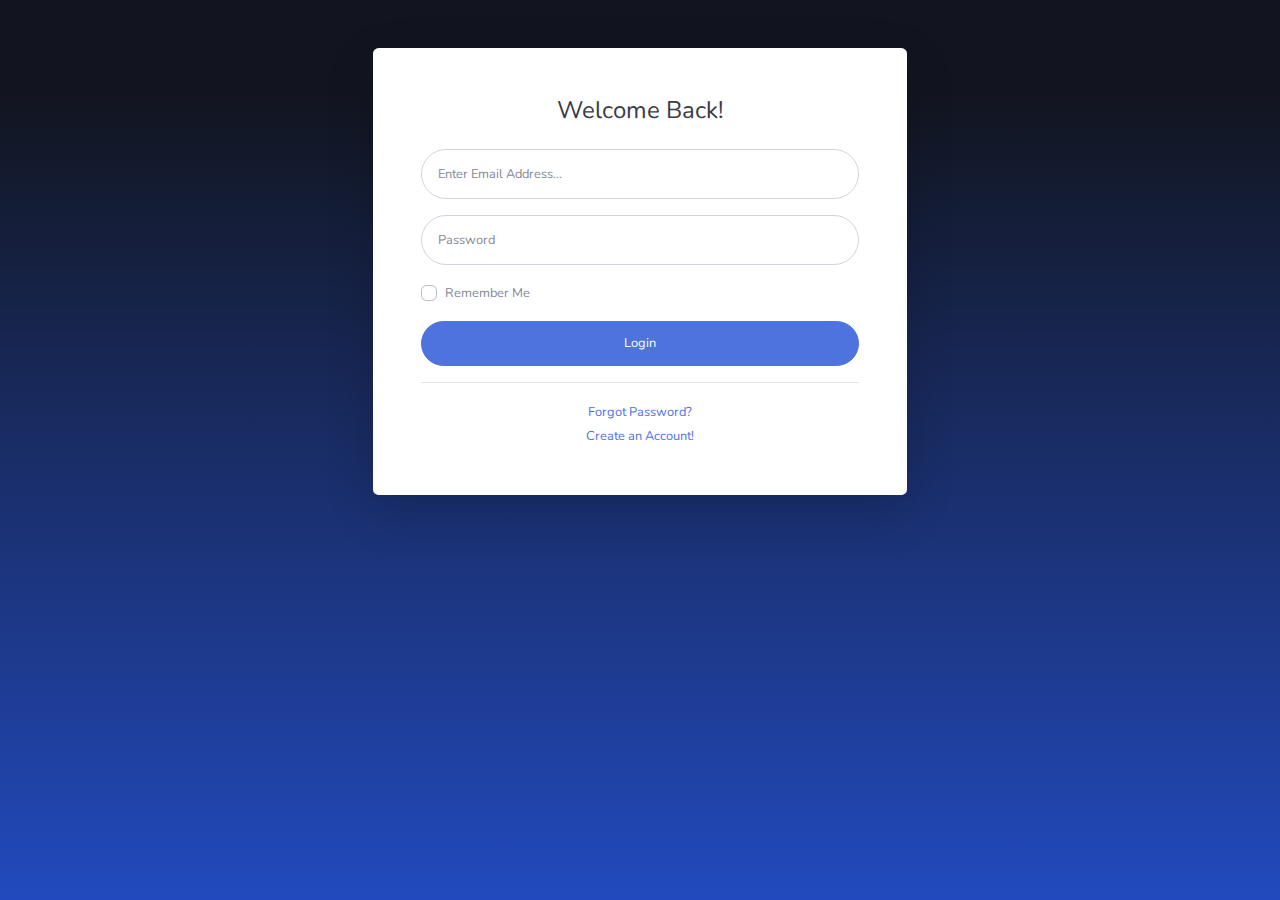
<file: index.html>
<!DOCTYPE html>
<html lang="en">

<head>
  <meta charset="utf-8">
  <meta http-equiv="X-UA-Compatible" content="IE=edge">
  <meta name="viewport" content="width=device-width, initial-scale=1, shrink-to-fit=no">
  <meta name="description" content="">
  <meta name="author" content="">

  <title>Login</title>

  <!-- Custom fonts for this template-->
  <link href="vendor/fontawesome-free/css/all.min.css" rel="stylesheet" type="text/css">
  <link
    href="https://fonts.googleapis.com/css?family=Nunito:200,200i,300,300i,400,400i,600,600i,700,700i,800,800i,900,900i"
    rel="stylesheet">

  <!-- Custom styles for this template-->
  <link href="css/sb-admin-2.css" rel="stylesheet">

</head>

<body class="bg-gradient-primary">
  <div class="container">
    <!-- Outer Row -->
    <div class="row justify-content-center">

      <div class="col-xl-6">

        <div class="card o-hidden border-0 shadow-lg my-5">
          <div class="card-body p-0">
            <!-- Nested Row within Card Body -->

            <div class="row">
              <div class="col-lg-12">
                <div class="p-5">
                  <div class="text-center">
                    <h1 class="h4 text-gray-900 mb-4">Welcome Back!</h1>
                  </div>
                  <form class="user">
                    <div class="form-group">
                      <input type="email" class="form-control form-control-user" id="inputEmail"
                        aria-describedby="emailHelp" placeholder="Enter Email Address...">
                    </div>
                    <div class="form-group">
                      <input type="password" class="form-control form-control-user" id="inputPassword"
                        placeholder="Password">
                    </div>
                    <div class="form-group">
                      <div class="custom-control custom-checkbox small">
                        <input type="checkbox" class="custom-control-input" id="customCheck">
                        <label class="custom-control-label" for="customCheck">Remember Me</label>
                      </div>
                    </div>
                    <input type="input" value="Login" class="btn btn-primary btn-user btn-block" onclick="login()">
                    </input>
                    <hr>
                    <div class="text-center">
                      <a class="small" href="forgot-password.html">Forgot Password?</a>
                    </div>
                    <div class="text-center">
                      <a class="small" href="register.html">Create an Account!</a>
                    </div>
                </div>
              </div>
            </div>

          </div>
        </div>

      </div>

    </div>

  </div>
  <!-- Bootstrap core JavaScript-->
  <script src="vendor/jquery/jquery.min.js"></script>
  <script src="vendor/bootstrap/js/bootstrap.bundle.min.js"></script>

  <!-- Core plugin JavaScript-->
  <script src="vendor/jquery-easing/jquery.easing.min.js"></script>

  <script>
    function login() {
      var id = document.getElementById("inputEmail").value;
      var pass = document.getElementById("inputPassword").value;
      var checkid = "admin@nw.com";
      var checkpass = "12345**";
      console.log(id);
      console.log(pass);
      if (!id == "" && !pass == "") {
        if (id == checkid && pass == checkpass) {
          console.log("check True!");
          window.location.href = ("dashboard.html");
        } else {
          window.alert("Please check your Email of Password");
        }
      } else {
        window.alert("Please check your Email of Password");
      }
    };
  </script>
</body>

</html>
</file>
